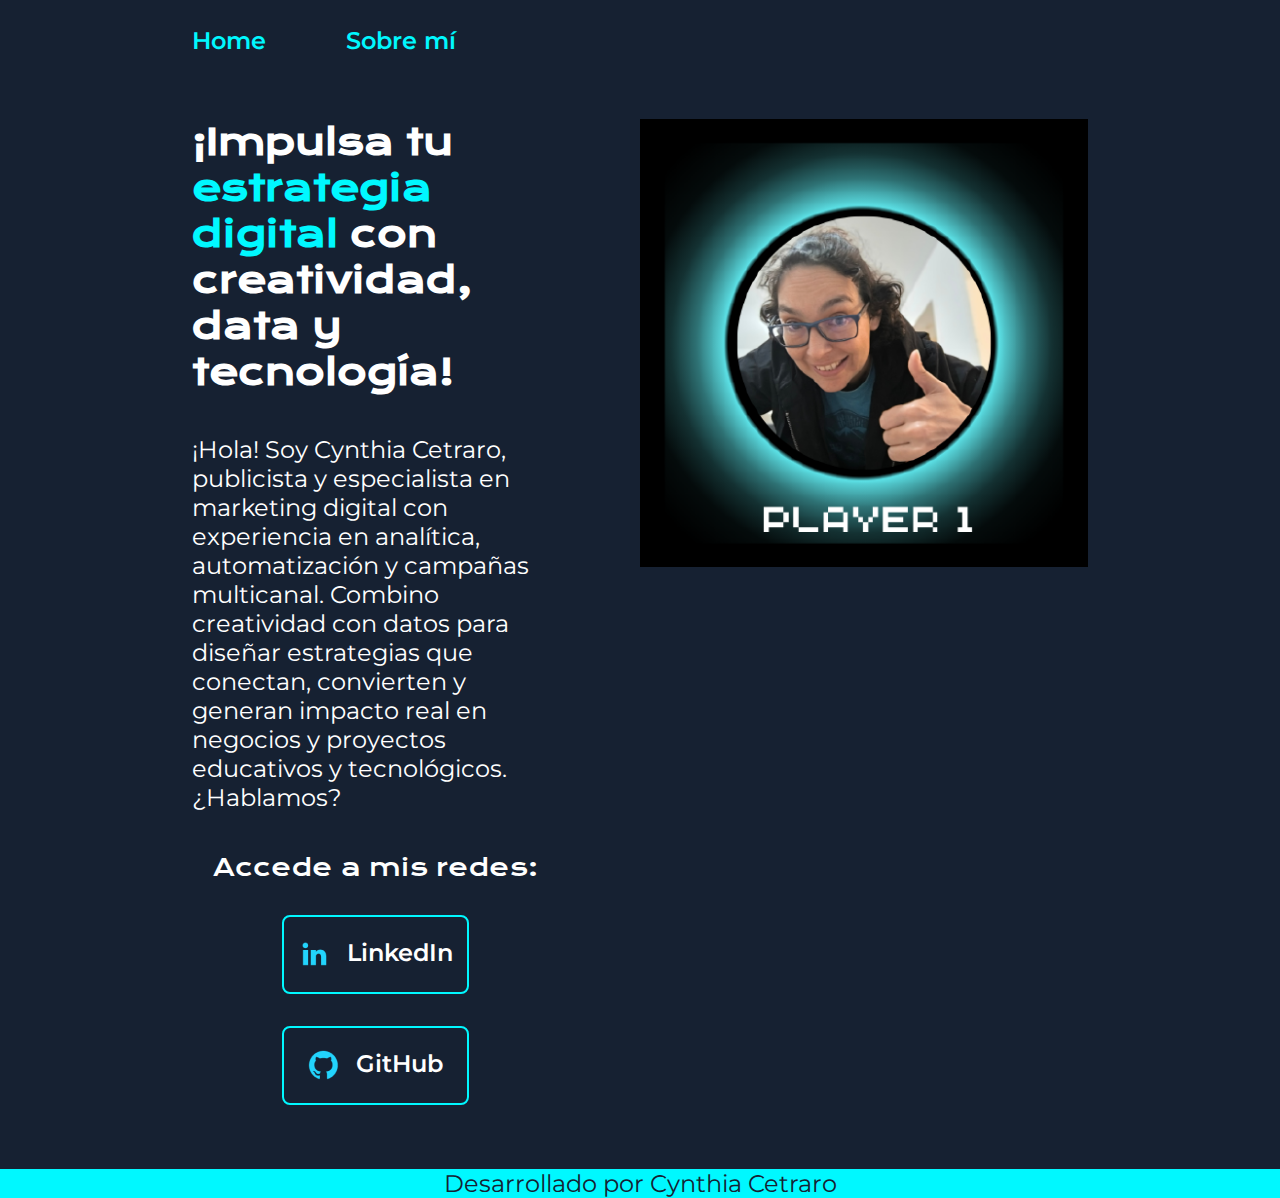
<file: index.html>
<!DOCTYPE html>
<html lang="es">
  <head>
    <meta charset="UTF-8" />
    <meta name="viewport" content="width=device-width, initial-scale=1.0" />
    <title>Portafolio</title>
    <link rel="stylesheet" href="./styles/style.css"/>
  </head>
  <body>
    <header class="header">
      <nav class="header__menu">
        <a class="header__menu__link" href="index.html"> Home</a>
        <a class="header__menu__link" href="about.html"> Sobre mí</a>
      </nav>
    </header>
    <main class="presentacion">
      <section class="presentacion__contenido">
        <h1 class="presentacion__contenido__titulo">
          ¡Impulsa tu <strong class="resaltar">estrategia digital</strong> con creatividad, data y tecnología!
        </h1>
        <p class="presentacion__contenido__texto">
          ¡Hola! Soy Cynthia Cetraro, publicista y especialista en marketing digital con experiencia en analítica, 
          automatización y campañas multicanal. Combino creatividad con datos para diseñar estrategias que conectan, 
          convierten y generan impacto real en negocios y proyectos educativos y tecnológicos. ¿Hablamos?
        </p>

        <div class="presentacion__enlaces">
          <h3 class="presentacion__enlaces__tituloh3">Accede a mis redes:</h3>
          <a
            class="presentacion__enlaces__link"
            href="https://www.linkedin.com/in/cynthia-cetraro/"
          >
            <img src="./assets/linkedin.png" /> LinkedIn</a
          >
          <!-- Esto es un comentario y será ignorado  -->
          <a
            class="presentacion__enlaces__link"
            href="https://github.com/ccetraro85"
          >
            <img src="./assets/github.png" />GitHub</a
          >
        </div>
      </section>
    
        <img
          class="foto"
          src=".\assets\cynthia_player1.png"
          alt="Foto de Cynthia"
        />
    
    </main>
    <footer class="footer">
      <p>Desarrollado por Cynthia Cetraro</p>
    </footer>
  </body>
</html>
</file>
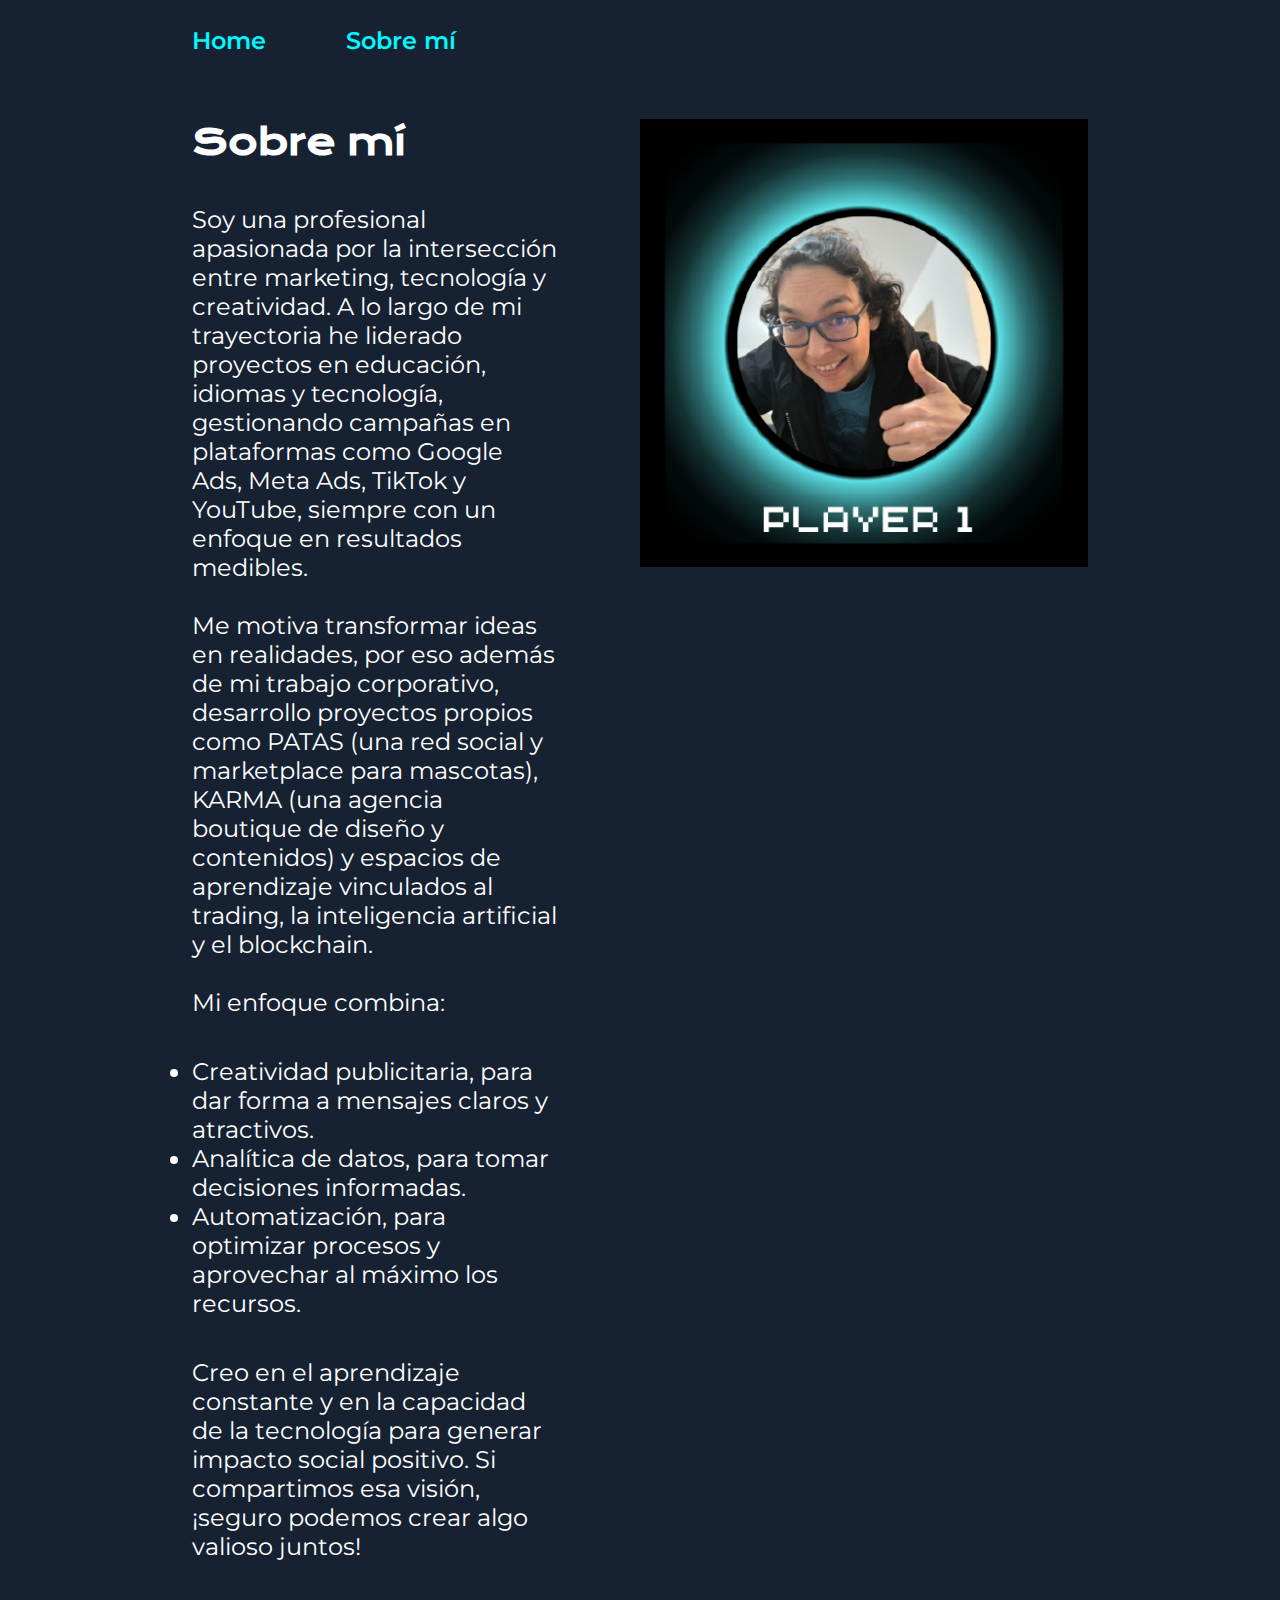
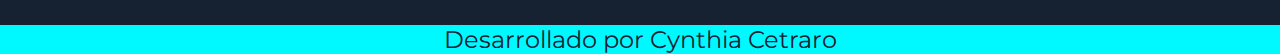
<file: about.html>
<!DOCTYPE html>
<html lang="en">
  <head>
    <meta charset="UTF-8" />
    <meta name="viewport" content="width=device-width, initial-scale=1.0" />
    <title>cynthia-cetraro</title>
    <link rel="stylesheet" href="./styles/style.css" />
  </head>
  <body>
    <header class="header">
      <nav class="header__menu">
        <a class="header__menu__link" href="index.html"> Home</a>
        <a class="header__menu__link" href="about.html"> Sobre mí</a>
      </nav>
    </header>
    <main class="presentacion">
      <section class="presentacion__contenido">
        <h1 class="presentacion__contenido__titulo">Sobre mí</h1>
        <p class="presentacion__contenido__texto">
          Soy una profesional apasionada por la intersección entre marketing,
          tecnología y creatividad. A lo largo de mi trayectoria he liderado
          proyectos en educación, idiomas y tecnología, gestionando campañas en
          plataformas como Google Ads, Meta Ads, TikTok y YouTube, siempre con
          un enfoque en resultados medibles. <br /><br />
          Me motiva transformar ideas en realidades, por eso además de mi
          trabajo corporativo, desarrollo proyectos propios como PATAS (una red
          social y marketplace para mascotas), KARMA (una agencia boutique de
          diseño y contenidos) y espacios de aprendizaje vinculados al trading,
          la inteligencia artificial y el blockchain. <br /><br />
          Mi enfoque combina:
        </p>

        <ul class="presentacion__contenido__texto">
          <li>
            Creatividad publicitaria, para dar forma a mensajes claros y
            atractivos.
          </li>
          <li>Analítica de datos, para tomar decisiones informadas.</li>
          <li>
            Automatización, para optimizar procesos y aprovechar al máximo los
            recursos.
          </li>
        </ul>
        <p class="presentacion__contenido__texto">
          Creo en el aprendizaje constante y en la capacidad de la tecnología
          para generar impacto social positivo. Si compartimos esa visión,
          ¡seguro podemos crear algo valioso juntos!
        </p>
      </section>

      
        <img
          class="foto"
          src=".\assets\cynthia_player1.png"
          alt="Foto de Cynthia"
        />
      
    </main>
    <footer class="footer">
      <p>Desarrollado por Cynthia Cetraro</p>
    </footer>
  </body>
</html>
</file>
<file: styles/style.css>
@import url("https://fonts.googleapis.com/css2?family=Krona+One&family=Montserrat:ital,wght@0,100..900;1,100..900&display=swap");

:root{
  --color-primario: #162132;
  --color-secundario: #FFFFFF;
  --color-terciario: #00F8FF;
  --color-hover: #D5A087;

  --fuente-montserrat: "Montserrat", sans-serif;
  --fuente-krona: "Krona One", sans-serif;
}



* {
  margin: 0;
  padding: 0;
}

.header {
  padding: 2% 0% 0% 15%;
}

.header__menu {
  display: flex;
  gap: 80px;
}

.header__menu__link {
  font-family: var(--fuente-montserrat);
  font-weight: 600;
  font-size: 1.5rem;
  color: var(--color-terciario);
  text-decoration: none;
}

body {
  background-color: var(--color-primario);
  color: var(--color-secundario);
}

.presentacion {
  padding: 5% 15%;
  display: flex;
  background-color: var(--color-primario);
  justify-content: space-between;
  align-items: flex-start;
  gap: 82px;
}

.presentacion__contenido {
  background-color: var(--color-primario);
  width: 50%;
  display: flex;
  flex-direction: column;
  gap: 40px;
}

.presentacion__contenido__titulo {
  font-family: var(--fuente-krona);
  font-size: 2.25rem;
}

.resaltar {
  color: var(--color-terciario);
}

.presentacion__contenido__texto {
  font-family: var(--fuente-montserrat);
  font-size: 1.5rem;
}

.presentacion__enlaces {
  gap: 32px;
  align-items: center;
  display: flex;
  flex-direction: column;
  justify-content: space-between;
}

.presentacion__enlaces__tituloh3 {
  font-family: var(--fuente-krona);
  font-size: 1.5rem;
  font-weight: 400;
}

/* Esto es un comentario en CSS */

.presentacion__enlaces__link {
  display: flex;
  justify-content: center;
  gap: 16px;  
  border: 2px solid var(--color-terciario);
  width: 50%;
  text-align: center;
  border-radius: 8px;
  font-size: 1.5rem;
  font-weight: 600;
  padding: 21.5px 0;
  text-decoration: none;
  color: var(--color-secundario);
  font-family: var(--fuente-montserrat);
}

.presentacion__enlaces__link:hover {
  background-color: var(--color-hover);
  color: var(--color-primario);
}

.foto {
 width: 50%;
}

.foto:hover {
  transform: scale(1.1);
  transition: transform 0.3s ease;
}

.footer {
  background-color: var(--color-terciario);
  padding: var(--fuente-24);
  color: var(--color-primario);
  font-family: var(--fuente-montserrat);
  font-weight: 400;
  font-size: 1.5rem;
  text-align: center;
}


@media (max-width: 1200px){
 
  .header {
  padding: 10%;
  
}

.header__menu {
  justify-content: center;
}

  .presentacion {
  flex-direction: column-reverse;
  padding: 10%;
  align-items: center;
}

.presentacion__contenido {
  width: auto;
}

.foto {
 width: 80%;
}



}
</file>
